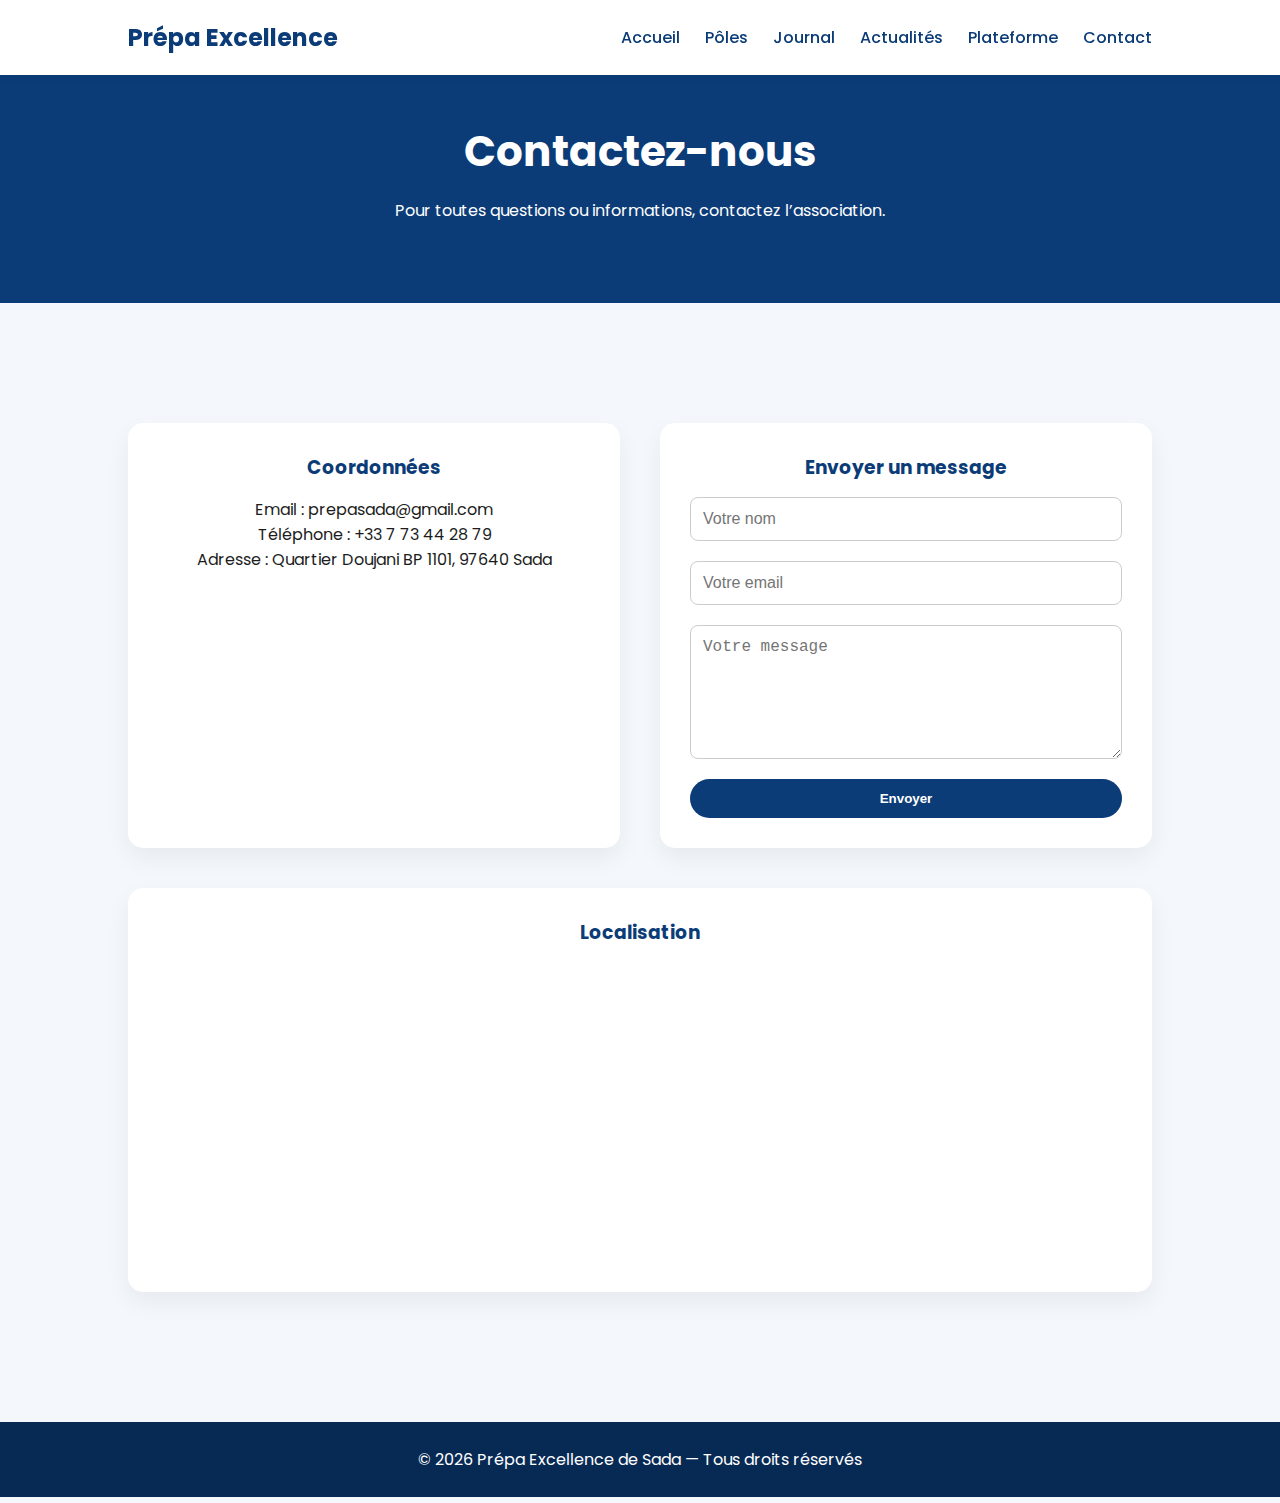
<file: contact.html>
<!DOCTYPE html>
<html lang="fr">
<head>
<meta charset="UTF-8">
<meta name="viewport" content="width=device-width, initial-scale=1.0">
<title>Contact - Prépa Excellence de Sada</title>

<link href="https://fonts.googleapis.com/css2?family=Poppins:wght@300;400;600;700&display=swap" rel="stylesheet">

<style>
*{
    margin:0;
    padding:0;
    box-sizing:border-box;
}

body{
    font-family:'Poppins',sans-serif;
    background:#f4f7fb;
    color:#1c1c1c;
}

/* NAVBAR */
nav{
    width:100%;
    padding:20px 10%;
    display:flex;
    justify-content:space-between;
    align-items:center;
    background:white;
    box-shadow:0 2px 10px rgba(0,0,0,0.05);
    position:fixed;
    top:0;
    z-index:1000;
}

nav h2{
    color:#0b3c78;
}

nav ul{
    list-style:none;
    display:flex;
    gap:25px;
}

nav ul li a{
    text-decoration:none;
    color:#0b3c78;
    font-weight:500;
}

nav ul li a:hover{
    opacity:0.6;
}

/* HEADER */
.header-section{
    background:#0b3c78;
    color:white;
    padding:120px 10% 80px 10%;
    text-align:center;
}

.header-section h1{
    font-size:42px;
    margin-bottom:15px;
}

/* CONTACT FORM */
section{
    padding:80px 10%;
}

.contact-grid{
    display:grid;
    grid-template-columns:repeat(auto-fit,minmax(300px,1fr));
    gap:40px;
    margin-top:40px;
}

.contact-card{
    background:white;
    padding:30px;
    border-radius:15px;
    box-shadow:0 10px 25px rgba(0,0,0,0.06);
    text-align:center;
}

.contact-card h3{
    color:#0b3c78;
    margin-bottom:15px;
}

form{
    display:flex;
    flex-direction:column;
    gap:20px;
}

input, textarea{
    padding:12px;
    border-radius:8px;
    border:1px solid #ccc;
    font-size:16px;
}

button{
    padding:12px;
    background:#0b3c78;
    color:white;
    font-weight:600;
    border:none;
    border-radius:25px;
    cursor:pointer;
    transition:0.3s;
}

button:hover{
    opacity:0.8;
}

/* MAP */
.map-container{
    width:100%;
    height:300px;
    border-radius:15px;
    overflow:hidden;
}

/* FOOTER */
footer{
    background:#072a55;
    color:white;
    text-align:center;
    padding:25px;
    margin-top:50px;
}
</style>
</head>

<body>

<nav>
    <h2>Prépa Excellence</h2>
    <ul>
        <li><a href="index.html">Accueil</a></li>
        <li><a href="poles.html">Pôles</a></li>
        <li><a href="journal.html">Journal</a></li>
        <li><a href="actualites.html">Actualités</a></li>
        <li><a href="plateforme.html">Plateforme</a></li>
        <li><a href="contact.html">Contact</a></li>
    </ul>
</nav>

<div class="header-section">
    <h1>Contactez-nous</h1>
    <p>Pour toutes questions ou informations, contactez l’association.</p>
</div>

<section>
    <div class="contact-grid">

        <!-- Coordonnées -->
        <div class="contact-card">
            <h3>Coordonnées</h3>
            <p>Email : prepasada@gmail.com</p>
            <p>Téléphone : +33 7 73 44 28 79</p>
            <p>Adresse : Quartier Doujani BP 1101, 97640 Sada</p>
        </div>

        <!-- Formulaire -->
        <div class="contact-card">
            <h3>Envoyer un message</h3>
            <form action="mailto:prepasada@gmail.com" method="post" enctype="text/plain">
                <input type="text" name="nom" placeholder="Votre nom" required>
                <input type="email" name="email" placeholder="Votre email" required>
                <textarea name="message" rows="6" placeholder="Votre message" required></textarea>
                <button type="submit">Envoyer</button>
            </form>
        </div>

        <!-- Carte Google Maps -->
        <div class="contact-card" style="grid-column: span 2;">
            <h3>Localisation</h3>
            <div class="map-container">
                <iframe src="https://www.google.com/maps/embed?pb=!1m18!1m12!1m3!1d3955.221998618847!2d45.212234!3d-12.817893!2m3!1f0!2f0!3f0!3m2!1i1024!2i768!4f13.1!3m3!1m2!1s0x0%3A0x0!2zMTLCsDQ5JzQ0LjMiTiA0NcKwMTInMTQuMCJF!5e0!3m2!1sfr!2sfr!4v1676668800000!5m2!1sfr!2sfr" width="100%" height="100%" style="border:0;" allowfullscreen="" loading="lazy"></iframe>
            </div>
        </div>

    </div>
</section>

<footer>
© 2026 Prépa Excellence de Sada — Tous droits réservés
</footer>

</body>
</html>
</file>
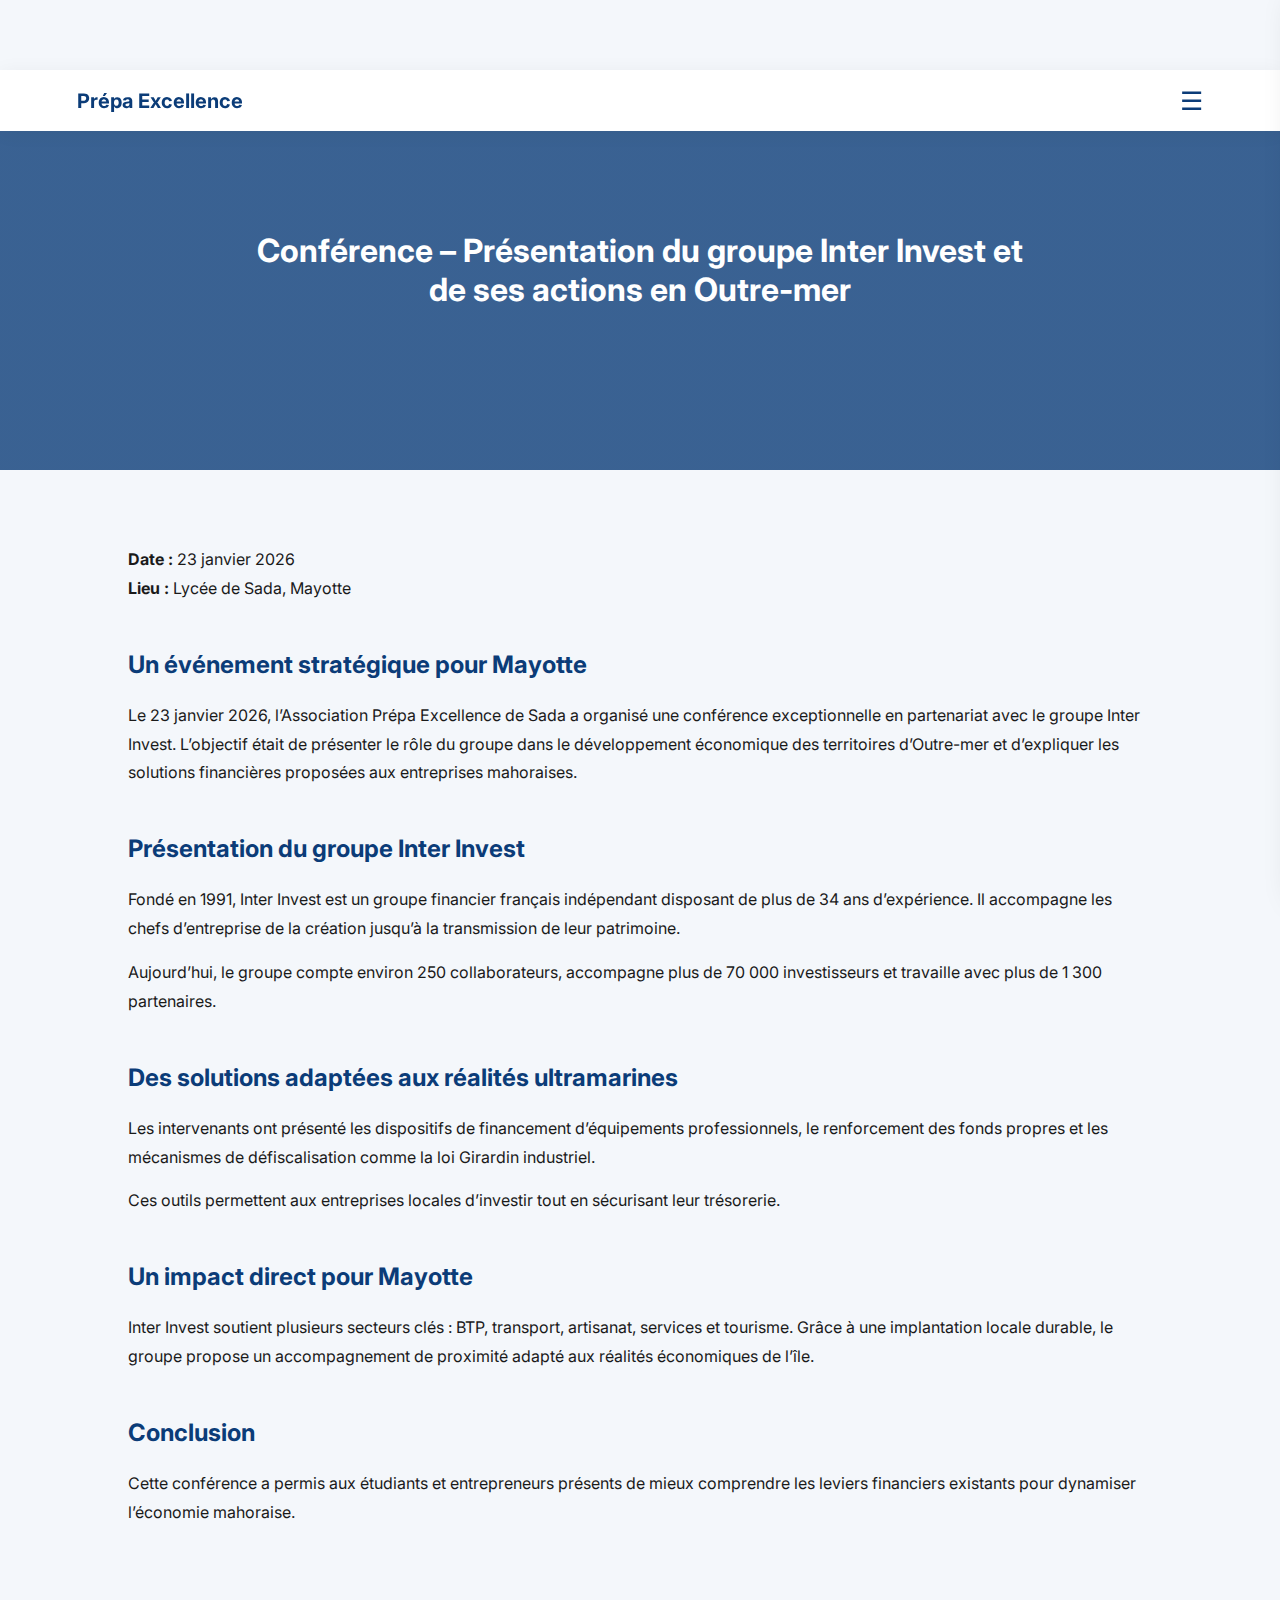
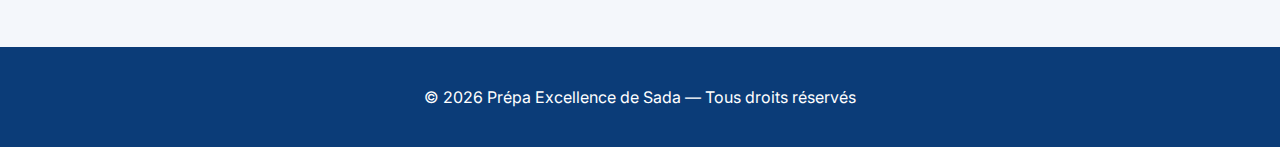
<file: evenement-interinvest.html>
<!DOCTYPE html>
<html lang="fr">
<head>
<meta charset="UTF-8">
<meta name="viewport" content="width=device-width, initial-scale=1.0">
<title>Conférence Inter Invest - Prépa Excellence</title>

<link href="https://fonts.googleapis.com/css2?family=Inter:wght@300;400;600;700&display=swap" rel="stylesheet">

<style>
*{margin:0;padding:0;box-sizing:border-box}
body{font-family:'Inter',sans-serif;background:#f4f7fb;color:#1a1a1a}

/* HEADER */
header{
  position:fixed;
  width:100%;
  background:white;
  padding:15px 6%;
  display:flex;
  justify-content:space-between;
  align-items:center;
  box-shadow:0 2px 20px rgba(0,0,0,0.05);
  z-index:1000;
}

.logo{font-weight:700;font-size:20px;color:#0b3c78}
.menu{font-size:26px;cursor:pointer;color:#0b3c78}

/* MENU */
.side-menu{
  position:fixed;
  top:0;
  right:-320px;
  width:300px;
  height:100%;
  background:white;
  box-shadow:-5px 0 30px rgba(0,0,0,0.15);
  padding:70px 30px;
  display:flex;
  flex-direction:column;
  transition:0.4s ease;
  z-index:2000;
}

.side-menu a{
  text-decoration:none;
  color:#0b3c78;
  font-weight:600;
  margin:15px 0;
  font-size:18px;
}

.close-btn{
  position:absolute;
  top:20px;
  right:25px;
  font-size:30px;
  cursor:pointer;
  color:#0b3c78;
}

/* HERO IMAGE */
.hero{
  margin-top:70px;
  height:400px;
  background:linear-gradient(rgba(11,60,120,0.8),rgba(11,60,120,0.8)),
  url('https://images.unsplash.com/photo-1596496051282-5e6fddc7de76?fit=crop&w=1400') center/cover;
  display:flex;
  align-items:center;
  justify-content:center;
  color:white;
  text-align:center;
  padding:20px;
}

.hero h1{
  font-size:32px;
  max-width:800px;
}

/* CONTENT */
.content{
  padding:60px 10%;
  line-height:1.8;
}

.content h2{
  margin-top:40px;
  color:#0b3c78;
}

.content p{
  margin-top:15px;
}

/* FOOTER */
footer{
  background:#0b3c78;
  color:white;
  text-align:center;
  padding:40px 6%;
  margin-top:60px;
}
</style>
</head>
<body>

<header>
  <div class="logo">Prépa Excellence</div>
  <div class="menu" onclick="openMenu()">☰</div>
</header>

<div id="sideMenu" class="side-menu">
  <span class="close-btn" onclick="closeMenu()">×</span>
  <a href="index.html">Accueil</a>
  <a href="poles.html">Pôles</a>
  <a href="journal.html">Journal</a>
  <a href="actualites.html">Actualités</a>
  <a href="plateforme.html">Plateforme</a>
  <a href="contact.html">Contact</a>
</div>

<div class="hero">
  <h1>Conférence – Présentation du groupe Inter Invest et de ses actions en Outre-mer</h1>
</div>

<div class="content">

<p><strong>Date :</strong> 23 janvier 2026<br>
<strong>Lieu :</strong> Lycée de Sada, Mayotte</p>

<h2>Un événement stratégique pour Mayotte</h2>

<p>
Le 23 janvier 2026, l’Association Prépa Excellence de Sada a organisé une conférence exceptionnelle en partenariat avec le groupe Inter Invest. L’objectif était de présenter le rôle du groupe dans le développement économique des territoires d’Outre-mer et d’expliquer les solutions financières proposées aux entreprises mahoraises.
</p>

<h2>Présentation du groupe Inter Invest</h2>

<p>
Fondé en 1991, Inter Invest est un groupe financier français indépendant disposant de plus de 34 ans d’expérience. Il accompagne les chefs d’entreprise de la création jusqu’à la transmission de leur patrimoine.
</p>

<p>
Aujourd’hui, le groupe compte environ 250 collaborateurs, accompagne plus de 70 000 investisseurs et travaille avec plus de 1 300 partenaires.
</p>

<h2>Des solutions adaptées aux réalités ultramarines</h2>

<p>
Les intervenants ont présenté les dispositifs de financement d’équipements professionnels, le renforcement des fonds propres et les mécanismes de défiscalisation comme la loi Girardin industriel.
</p>

<p>
Ces outils permettent aux entreprises locales d’investir tout en sécurisant leur trésorerie.
</p>

<h2>Un impact direct pour Mayotte</h2>

<p>
Inter Invest soutient plusieurs secteurs clés : BTP, transport, artisanat, services et tourisme. Grâce à une implantation locale durable, le groupe propose un accompagnement de proximité adapté aux réalités économiques de l’île.
</p>

<h2>Conclusion</h2>

<p>
Cette conférence a permis aux étudiants et entrepreneurs présents de mieux comprendre les leviers financiers existants pour dynamiser l’économie mahoraise.
</p>

</div>

<footer>
© 2026 Prépa Excellence de Sada — Tous droits réservés
</footer>

<script>
function openMenu(){
  document.getElementById("sideMenu").style.right="0";
}
function closeMenu(){
  document.getElementById("sideMenu").style.right="-320px";
}
</script>

</body>
</html>
</file>
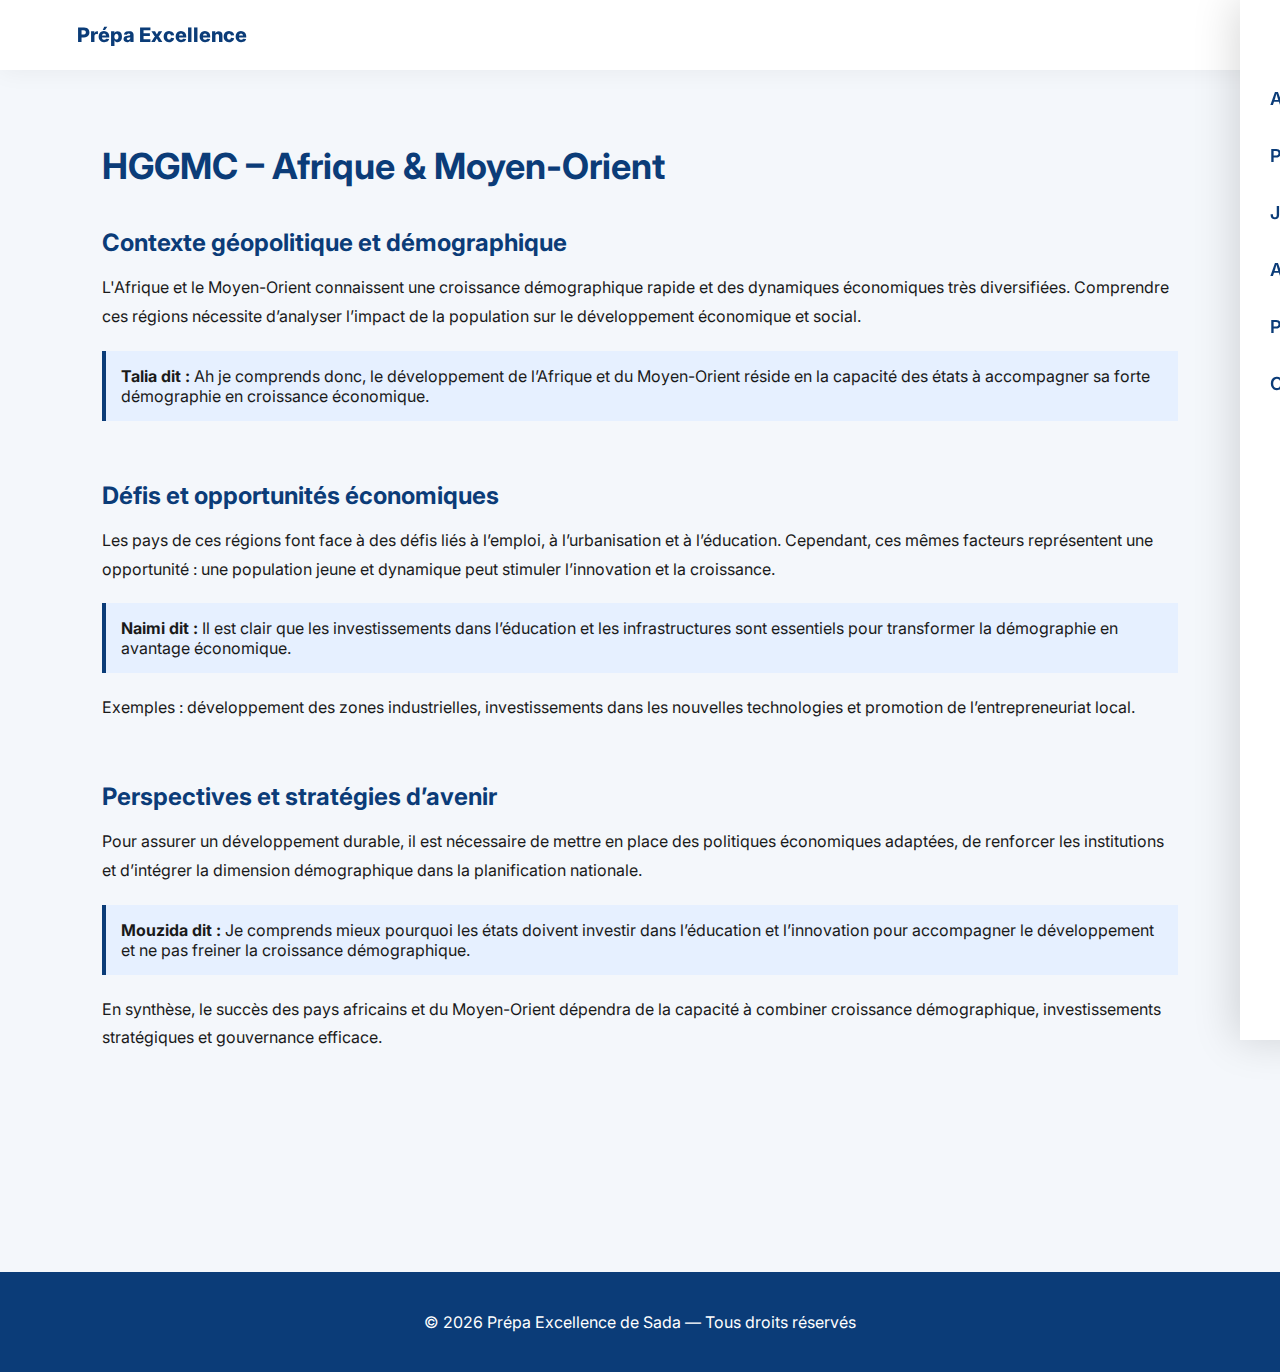
<file: fiche-hggmc-afrique-moyen-orient.html>
<!DOCTYPE html>
<html lang="fr">
<head>
<meta charset="UTF-8">
<meta name="viewport" content="width=device-width, initial-scale=1.0">
<title>Fiche HGGMC – Afrique & Moyen-Orient</title>
<link href="https://fonts.googleapis.com/css2?family=Inter:wght@300;400;600;800&display=swap" rel="stylesheet">
<style>
body{
  font-family:'Inter',sans-serif;
  background:#f4f7fb;
  color:#1a1a1a;
  margin:0;
  padding:0;
}
header{
  position:fixed;
  top:0;
  width:100%;
  padding:18px 6%;
  background:white;
  box-shadow:0 2px 25px rgba(0,0,0,0.05);
  display:flex;
  justify-content:space-between;
  align-items:center;
  z-index:1000;
}
.logo{
  font-weight:800;
  color:#0b3c78;
  font-size:20px;
  text-decoration:none;
}
.menu{font-size:28px; cursor:pointer; color:#0b3c78;}
.side-menu{
  position:fixed;
  top:0;
  right:-320px;
  width:300px;
  height:100%;
  background:white;
  box-shadow:-5px 0 40px rgba(0,0,0,0.15);
  padding:70px 30px;
  display:flex;
  flex-direction:column;
  transition:0.4s ease;
  z-index:2000;
}
.side-menu a{
  text-decoration:none;
  color:#0b3c78;
  font-weight:600;
  margin:18px 0;
  font-size:18px;
}
.close-btn{
  position:absolute;
  top:20px;
  right:25px;
  font-size:30px;
  cursor:pointer;
  color:#0b3c78;
}

/* CONTENT */
main{
  padding:120px 8%;
}
h1{
  color:#0b3c78;
  font-size:36px;
  margin-bottom:20px;
}
h2{
  color:#0b3c78;
  margin-top:40px;
  margin-bottom:15px;
}
p{
  line-height:1.8;
  margin-bottom:20px;
}
.dialogue{
  background:#e6f0ff;
  padding:15px;
  border-left:4px solid #0b3c78;
  margin-bottom:20px;
}
.section{
  margin-bottom:60px;
}

/* FOOTER */
footer{
  background:#0b3c78;
  color:white;
  text-align:center;
  padding:40px 6%;
  margin-top:40px;
}

/* ANIMATIONS */
@keyframes fadeInUp{
  from{opacity:0; transform:translateY(30px);}
  to{opacity:1; transform:translateY(0);}
}
.fade{
  animation:fadeInUp 1s ease;
}
</style>
</head>
<body>

<header>
  <a href="/" class="logo">Prépa Excellence</a>
  <div class="menu" onclick="openMenu()">☰</div>
</header>

<div id="sideMenu" class="side-menu">
  <span class="close-btn" onclick="closeMenu()">×</span>
  <a href="/">Accueil</a>
  <a href="poles.html">Pôles</a>
  <a href="journal.html">Journal</a>
  <a href="actualites.html">Actualités</a>
  <a href="plateforme.html">Plateforme</a>
  <a href="contact.html">Contact</a>
</div>

<main>
  <h1 class="fade">HGGMC – Afrique & Moyen-Orient</h1>

  <!-- Page 1 : Contexte -->
  <div class="section fade">
    <h2>Contexte géopolitique et démographique</h2>
    <p>L'Afrique et le Moyen-Orient connaissent une croissance démographique rapide et des dynamiques économiques très diversifiées. Comprendre ces régions nécessite d’analyser l’impact de la population sur le développement économique et social.</p>
    <div class="dialogue"><strong>Talia dit :</strong> Ah je comprends donc, le développement de l’Afrique et du Moyen-Orient réside en la capacité des états à accompagner sa forte démographie en croissance économique.</div>
  </div>

  <!-- Page 2 : Développement économique -->
  <div class="section fade">
    <h2>Défis et opportunités économiques</h2>
    <p>Les pays de ces régions font face à des défis liés à l’emploi, à l’urbanisation et à l’éducation. Cependant, ces mêmes facteurs représentent une opportunité : une population jeune et dynamique peut stimuler l’innovation et la croissance.</p>
    <div class="dialogue"><strong>Naimi dit :</strong> Il est clair que les investissements dans l’éducation et les infrastructures sont essentiels pour transformer la démographie en avantage économique.</div>
    <p>Exemples : développement des zones industrielles, investissements dans les nouvelles technologies et promotion de l’entrepreneuriat local.</p>
  </div>

  <!-- Page 3 : Conclusion et perspectives -->
  <div class="section fade">
    <h2>Perspectives et stratégies d’avenir</h2>
    <p>Pour assurer un développement durable, il est nécessaire de mettre en place des politiques économiques adaptées, de renforcer les institutions et d’intégrer la dimension démographique dans la planification nationale.</p>
    <div class="dialogue"><strong>Mouzida dit :</strong> Je comprends mieux pourquoi les états doivent investir dans l’éducation et l’innovation pour accompagner le développement et ne pas freiner la croissance démographique.</div>
    <p>En synthèse, le succès des pays africains et du Moyen-Orient dépendra de la capacité à combiner croissance démographique, investissements stratégiques et gouvernance efficace.</p>
  </div>
</main>

<footer>
© 2026 Prépa Excellence de Sada — Tous droits réservés
</footer>

<script>
function openMenu(){ document.getElementById("sideMenu").style.right="0"; }
function closeMenu(){ document.getElementById("sideMenu").style.right="-320px"; }
</script>

</body>
</html>
</file>
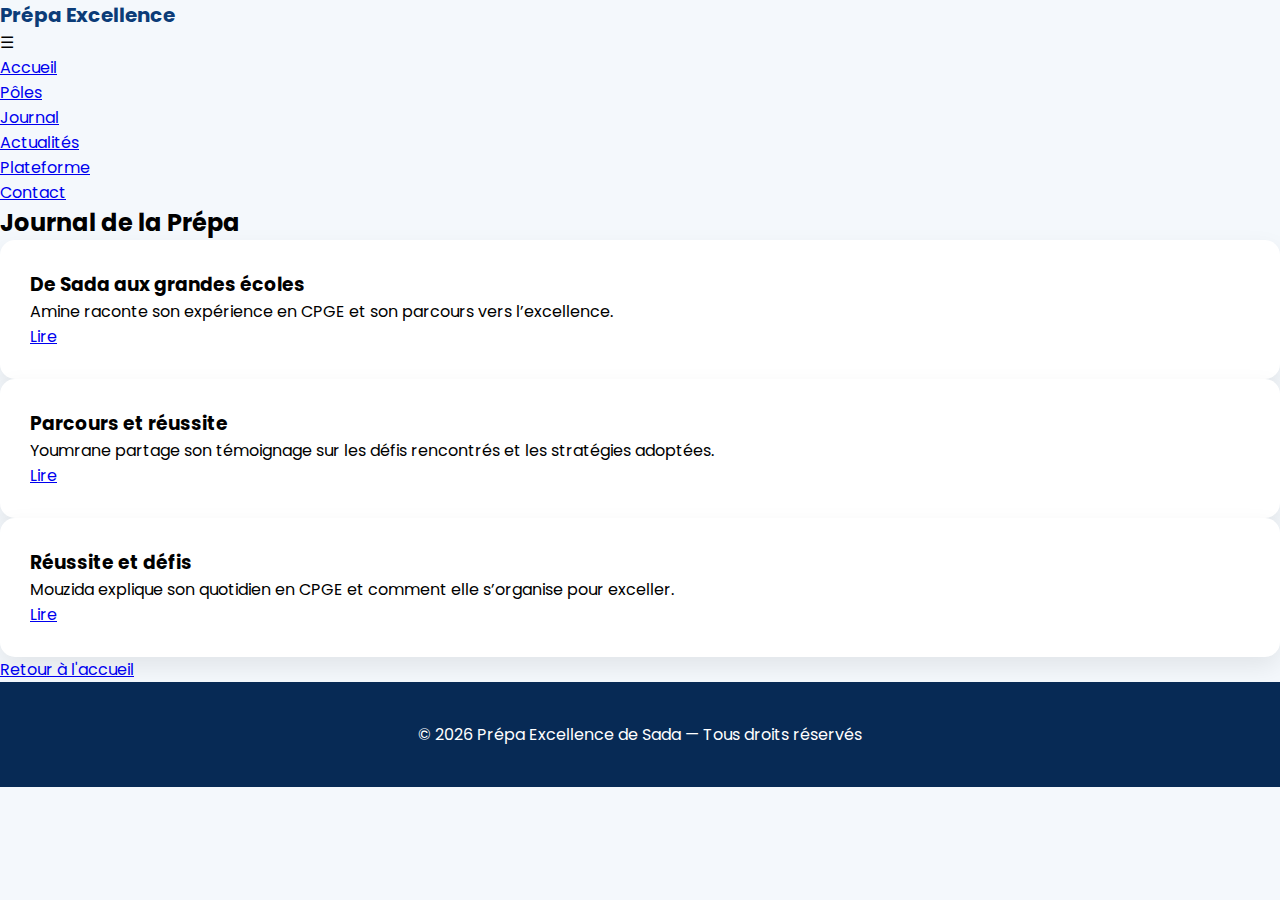
<file: journal.html>
<!DOCTYPE html>
<html lang="fr">
<head>
<meta charset="UTF-8">
<meta name="viewport" content="width=device-width, initial-scale=1.0">
<title>Journal - Prépa Excellence de Sada</title>
<link href="https://fonts.googleapis.com/css2?family=Poppins:wght@300;400;600;700&display=swap" rel="stylesheet">
<link rel="stylesheet" href="style.css">
</head>
<body>
<nav>
  <div class="logo">Prépa Excellence</div>
  <div class="hamburger" onclick="toggleMenu()">☰</div>
  <ul class="nav-links">
      <li><a href="index.html">Accueil</a></li>
      <li><a href="poles.html">Pôles</a></li>
      <li><a href="journal.html">Journal</a></li>
      <li><a href="actualites.html">Actualités</a></li>
      <li><a href="plateforme.html">Plateforme</a></li>
      <li><a href="contact.html">Contact</a></li>
  </ul>
</nav>
<script>function toggleMenu(){document.querySelector('.nav-links').classList.toggle('active');}</script>

<section>
<h2 class="section-title">Journal de la Prépa</h2>
<div class="grid">
    <div class="card">
        <h3>De Sada aux grandes écoles</h3>
        <p>Amine raconte son expérience en CPGE et son parcours vers l’excellence.</p>
        <a href="article-amine.html" class="btn">Lire</a>
    </div>
    <div class="card">
        <h3>Parcours et réussite</h3>
        <p>Youmrane partage son témoignage sur les défis rencontrés et les stratégies adoptées.</p>
        <a href="article-youmrane.html" class="btn">Lire</a>
    </div>
    <div class="card">
        <h3>Réussite et défis</h3>
        <p>Mouzida explique son quotidien en CPGE et comment elle s’organise pour exceller.</p>
        <a href="article-mouzida.html" class="btn">Lire</a>
    </div>
</div>
<a href="index.html" class="btn">Retour à l'accueil</a>
</section>

<footer>© 2026 Prépa Excellence de Sada — Tous droits réservés</footer>
</body>
</html>
</file>
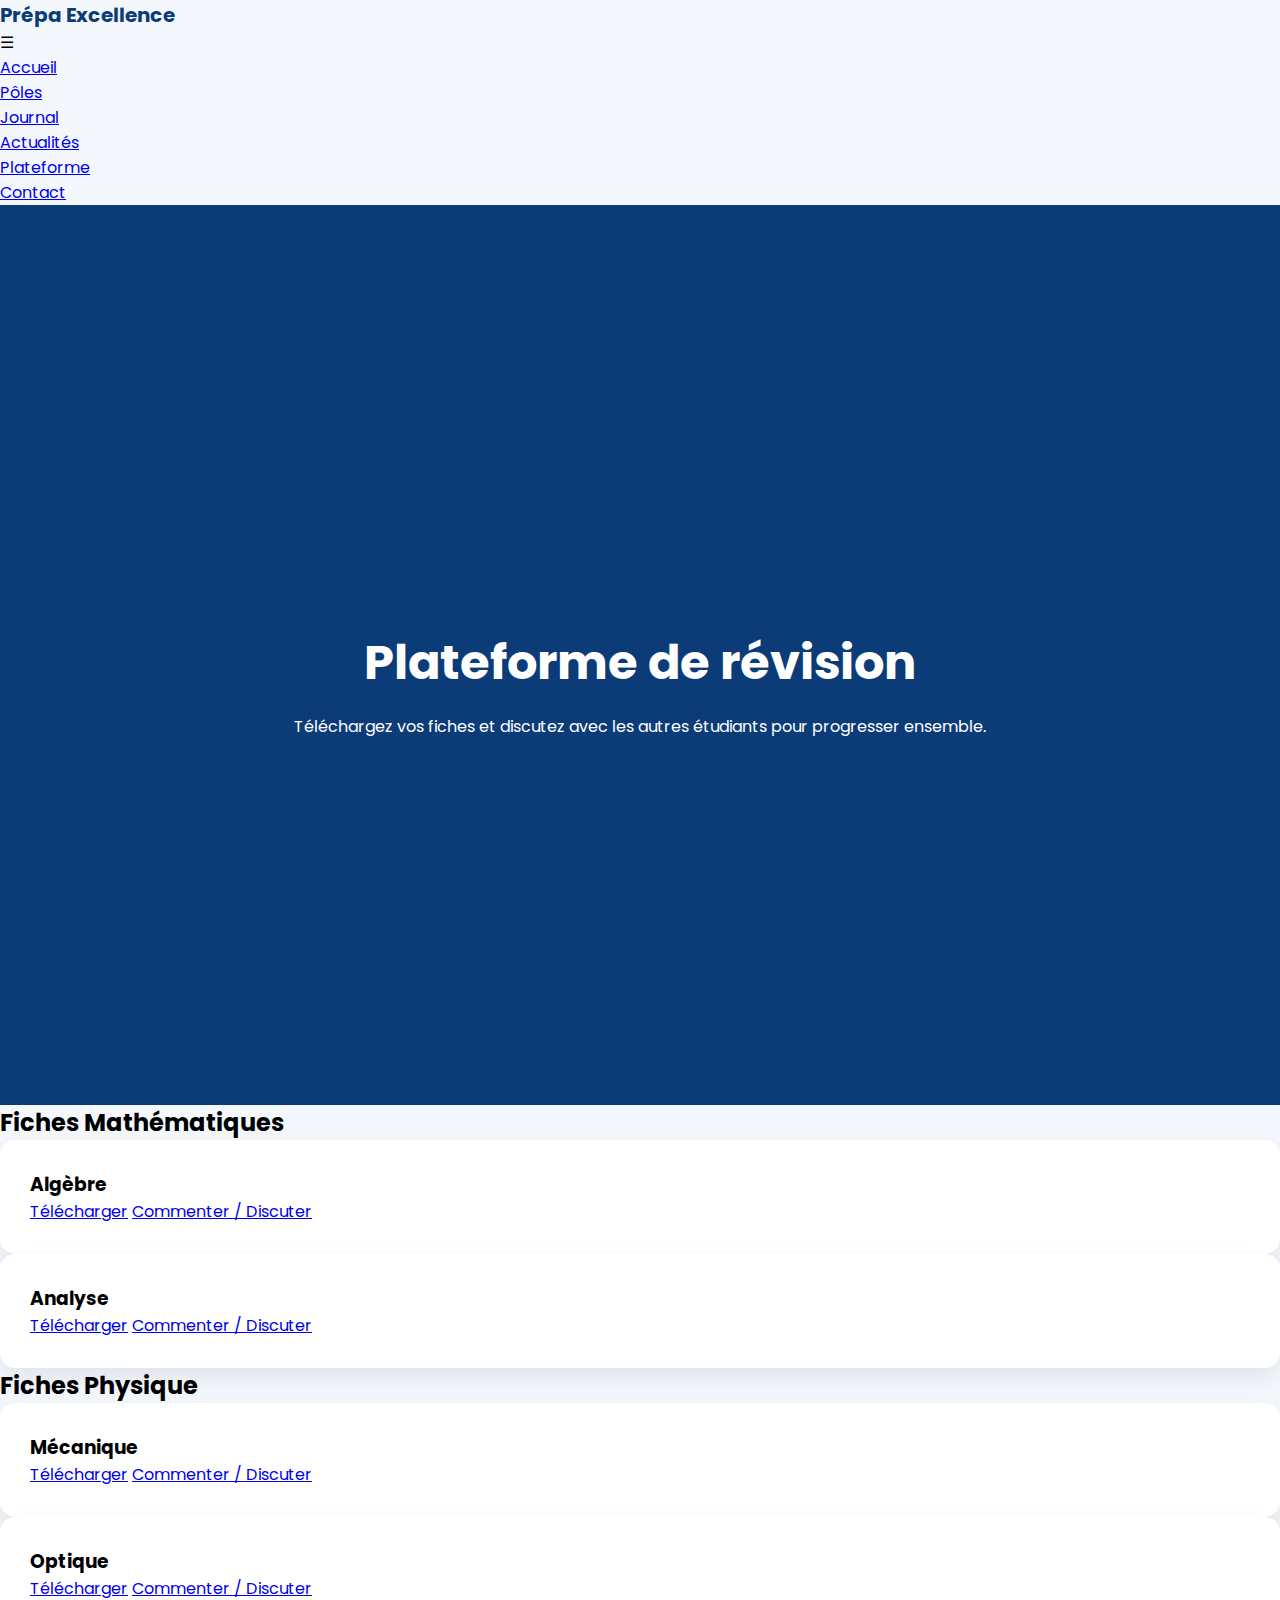
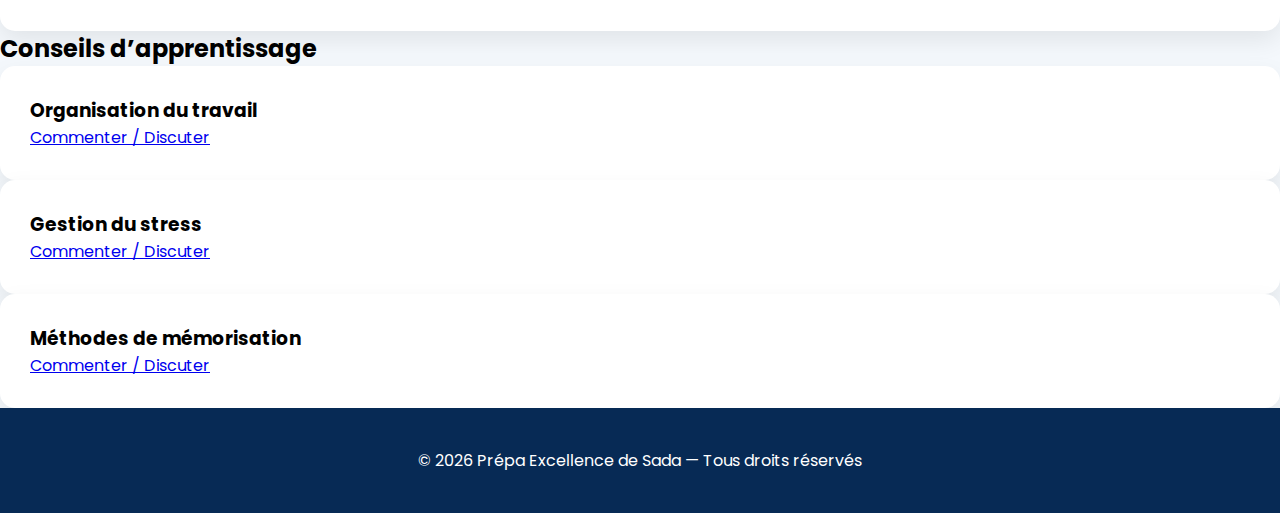
<file: plateforme.html>
<!DOCTYPE html>
<html lang="fr">
<head>
<meta charset="UTF-8">
<meta name="viewport" content="width=device-width, initial-scale=1.0">
<title>Plateforme de révision - Prépa Excellence de Sada</title>
<link href="https://fonts.googleapis.com/css2?family=Poppins:wght@300;400;600;700&display=swap" rel="stylesheet">
<link rel="stylesheet" href="style.css">
</head>
<body>

<!-- NAVBAR -->
<nav>
  <div class="logo">Prépa Excellence</div>
  <div class="hamburger" onclick="toggleMenu()">☰</div>
  <ul class="nav-links">
      <li><a href="index.html">Accueil</a></li>
      <li><a href="poles.html">Pôles</a></li>
      <li><a href="journal.html">Journal</a></li>
      <li><a href="actualites.html">Actualités</a></li>
      <li><a href="plateforme.html">Plateforme</a></li>
      <li><a href="contact.html">Contact</a></li>
  </ul>
</nav>

<script>
function toggleMenu(){ document.querySelector('.nav-links').classList.toggle('active'); }
</script>

<!-- HERO -->
<div class="hero">
  <div class="hero-content">
    <h1>Plateforme de révision</h1>
    <p>Téléchargez vos fiches et discutez avec les autres étudiants pour progresser ensemble.</p>
  </div>
</div>

<section>
  <h2 class="section-title">Fiches Mathématiques</h2>
  <div class="grid">
      <div class="card">
          <h3>Algèbre</h3>
          <a href="https://github.com/TONCOMPTE/prepa-fiches/raw/main/math/algebre.pdf" class="btn" target="_blank">Télécharger</a>
          <a href="https://github.com/TONCOMPTE/prepa-fiches/discussions/1" class="btn" target="_blank">Commenter / Discuter</a>
      </div>
      <div class="card">
          <h3>Analyse</h3>
          <a href="https://github.com/TONCOMPTE/prepa-fiches/raw/main/math/analyse.pdf" class="btn" target="_blank">Télécharger</a>
          <a href="https://github.com/TONCOMPTE/prepa-fiches/discussions/2" class="btn" target="_blank">Commenter / Discuter</a>
      </div>
  </div>

  <h2 class="section-title">Fiches Physique</h2>
  <div class="grid">
      <div class="card">
          <h3>Mécanique</h3>
          <a href="https://github.com/TONCOMPTE/prepa-fiches/raw/main/physique/mecanique.pdf" class="btn" target="_blank">Télécharger</a>
          <a href="https://github.com/TONCOMPTE/prepa-fiches/discussions/3" class="btn" target="_blank">Commenter / Discuter</a>
      </div>
      <div class="card">
          <h3>Optique</h3>
          <a href="https://github.com/TONCOMPTE/prepa-fiches/raw/main/physique/optique.pdf" class="btn" target="_blank">Télécharger</a>
          <a href="https://github.com/TONCOMPTE/prepa-fiches/discussions/4" class="btn" target="_blank">Commenter / Discuter</a>
      </div>
  </div>

  <h2 class="section-title">Conseils d’apprentissage</h2>
  <div class="grid">
      <div class="card">
          <h3>Organisation du travail</h3>
          <a href="https://github.com/TONCOMPTE/prepa-fiches/discussions/5" class="btn" target="_blank">Commenter / Discuter</a>
      </div>
      <div class="card">
          <h3>Gestion du stress</h3>
          <a href="https://github.com/TONCOMPTE/prepa-fiches/discussions/6" class="btn" target="_blank">Commenter / Discuter</a>
      </div>
      <div class="card">
          <h3>Méthodes de mémorisation</h3>
          <a href="https://github.com/TONCOMPTE/prepa-fiches/discussions/7" class="btn" target="_blank">Commenter / Discuter</a>
      </div>
  </div>
</section>

<footer>
© 2026 Prépa Excellence de Sada — Tous droits réservés
</footer>

</body>
</html>
</file>
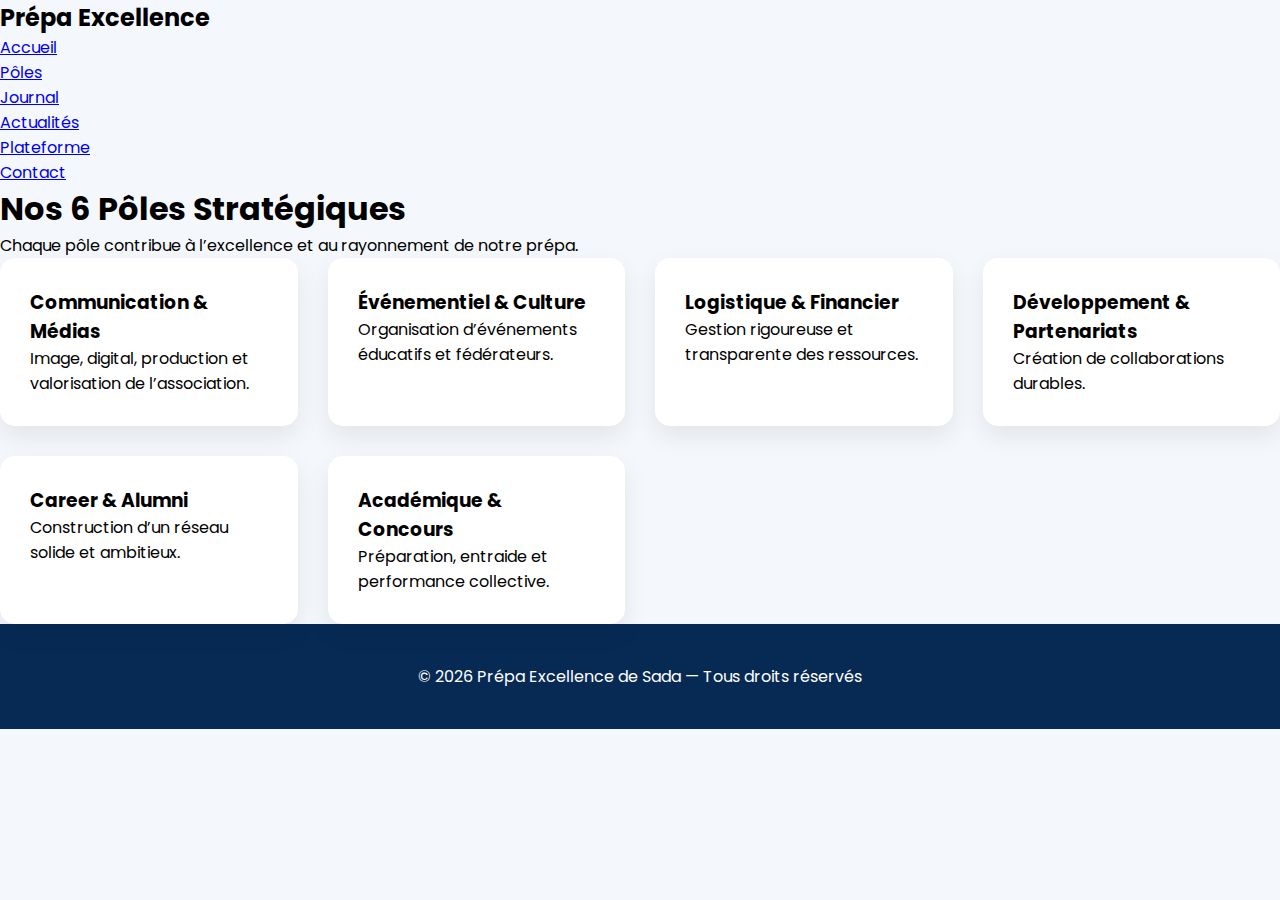
<file: poles.html>
<!DOCTYPE html>
<html lang="fr">
<head>
<meta charset="UTF-8">
<meta name="viewport" content="width=device-width, initial-scale=1.0">
<title>Pôles - Prépa Excellence de Sada</title>
<link href="https://fonts.googleapis.com/css2?family=Poppins:wght@300;400;600;700&display=swap" rel="stylesheet">
<link rel="stylesheet" href="style.css">
</head>
<body>

<nav>
    <h2>Prépa Excellence</h2>
    <ul>
        <li><a href="index.html">Accueil</a></li>
        <li><a href="poles.html">Pôles</a></li>
        <li><a href="journal.html">Journal</a></li>
        <li><a href="actualites.html">Actualités</a></li>
        <li><a href="plateforme.html">Plateforme</a></li>
        <li><a href="contact.html">Contact</a></li>
    </ul>
</nav>

<div class="header-section">
    <h1>Nos 6 Pôles Stratégiques</h1>
    <p>Chaque pôle contribue à l’excellence et au rayonnement de notre prépa.</p>
</div>

<section>
    <div class="grid" style="display:grid; grid-template-columns:repeat(auto-fit,minmax(280px,1fr)); gap:30px;">
        <div class="card">
            <h3>Communication & Médias</h3>
            <p>Image, digital, production et valorisation de l’association.</p>
        </div>
        <div class="card">
            <h3>Événementiel & Culture</h3>
            <p>Organisation d’événements éducatifs et fédérateurs.</p>
        </div>
        <div class="card">
            <h3>Logistique & Financier</h3>
            <p>Gestion rigoureuse et transparente des ressources.</p>
        </div>
        <div class="card">
            <h3>Développement & Partenariats</h3>
            <p>Création de collaborations durables.</p>
        </div>
        <div class="card">
            <h3>Career & Alumni</h3>
            <p>Construction d’un réseau solide et ambitieux.</p>
        </div>
        <div class="card">
            <h3>Académique & Concours</h3>
            <p>Préparation, entraide et performance collective.</p>
        </div>
    </div>
</section>

<footer>
© 2026 Prépa Excellence de Sada — Tous droits réservés
</footer>

</body>
</html>
</file>
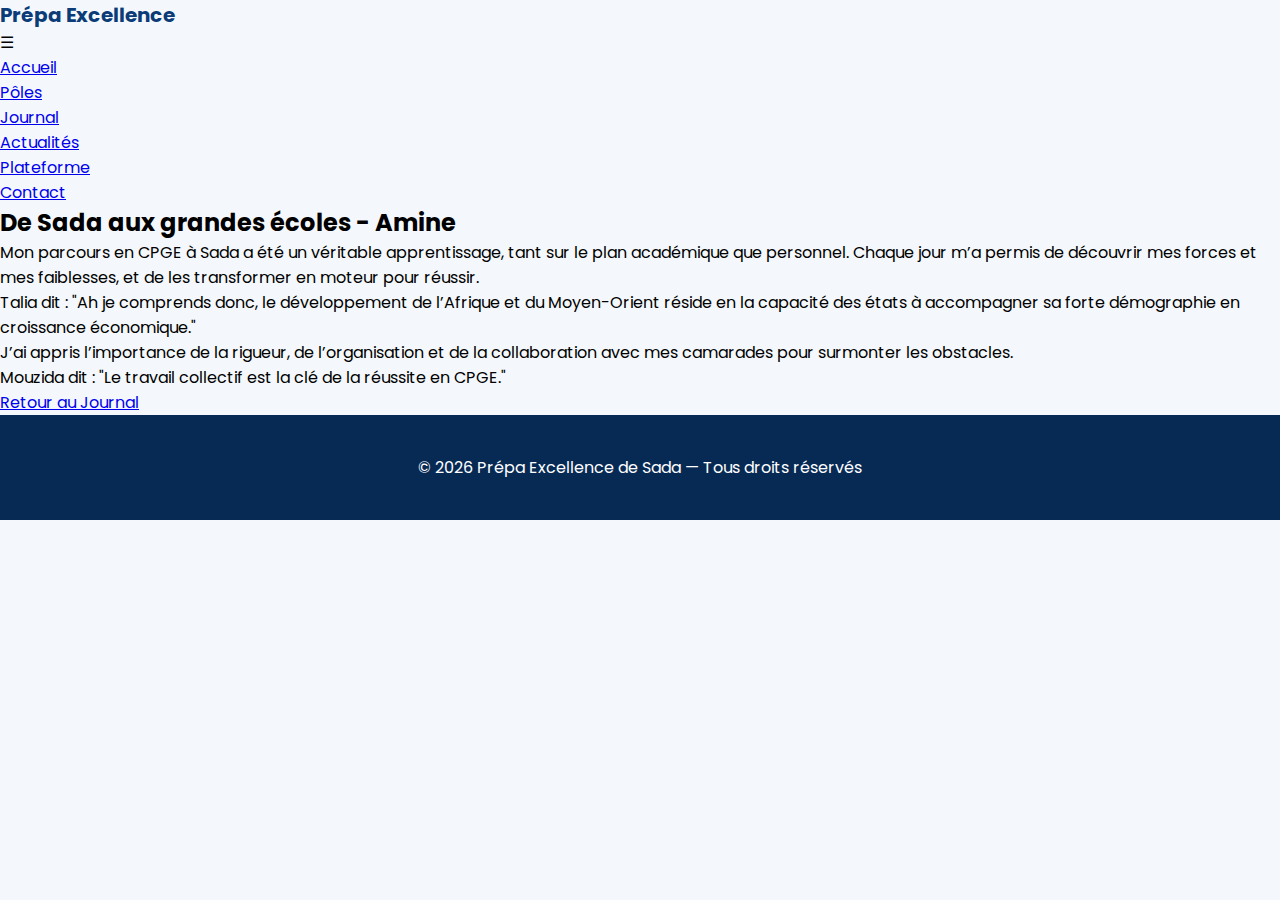
<file: recit-amine.html>
<!DOCTYPE html>
<html lang="fr">
<head>
<meta charset="UTF-8">
<meta name="viewport" content="width=device-width, initial-scale=1.0">
<title>Récit d'Amine - Prépa Excellence</title>
<link href="https://fonts.googleapis.com/css2?family=Poppins:wght@300;400;600;700&display=swap" rel="stylesheet">
<link rel="stylesheet" href="style.css">
</head>
<body>
<nav>
  <div class="logo">Prépa Excellence</div>
  <div class="hamburger" onclick="toggleMenu()">☰</div>
  <ul class="nav-links">
      <li><a href="index.html">Accueil</a></li>
      <li><a href="poles.html">Pôles</a></li>
      <li><a href="journal.html">Journal</a></li>
      <li><a href="actualites.html">Actualités</a></li>
      <li><a href="plateforme.html">Plateforme</a></li>
      <li><a href="contact.html">Contact</a></li>
  </ul>
</nav>
<script>function toggleMenu(){document.querySelector('.nav-links').classList.toggle('active');}</script>

<section>
<h2 class="section-title">De Sada aux grandes écoles - Amine</h2>
<p>Mon parcours en CPGE à Sada a été un véritable apprentissage, tant sur le plan académique que personnel. Chaque jour m’a permis de découvrir mes forces et mes faiblesses, et de les transformer en moteur pour réussir.</p>
<p>Talia dit : "Ah je comprends donc, le développement de l’Afrique et du Moyen-Orient réside en la capacité des états à accompagner sa forte démographie en croissance économique."</p>
<p>J’ai appris l’importance de la rigueur, de l’organisation et de la collaboration avec mes camarades pour surmonter les obstacles.</p>
<p>Mouzida dit : "Le travail collectif est la clé de la réussite en CPGE."</p>
<a href="journal.html" class="btn">Retour au Journal</a>
</section>

<footer>© 2026 Prépa Excellence de Sada — Tous droits réservés</footer>
</body>
</html>
</file>
<file: style.css>
:root {
  --primary: #0B3C78;
  --light: #f4f8fc;
}

* {
  margin: 0;
  padding: 0;
  box-sizing: border-box;
}

body {
  font-family: 'Poppins', sans-serif;
  background: var(--light);
}

/* NAVBAR */

.navbar {
  position: fixed;
  width: 100%;
  top: 0;
  background: white;
  display: flex;
  justify-content: space-between;
  align-items: center;
  padding: 20px 8%;
  box-shadow: 0 2px 10px rgba(0,0,0,0.05);
  z-index: 1000;
}

.logo {
  font-weight: 700;
  font-size: 20px;
  color: var(--primary);
  cursor: pointer;
}

.burger div {
  width: 28px;
  height: 3px;
  background: var(--primary);
  margin: 5px;
}

/* MENU */

.menu-overlay {
  position: fixed;
  top: 0;
  right: -100%;
  width: 100%;
  height: 100vh;
  background: var(--primary);
  color: white;
  padding: 120px 10%;
  transition: 0.4s;
}

.menu-overlay.active {
  right: 0;
}

.menu-overlay li {
  font-size: 28px;
  margin-bottom: 30px;
  list-style: none;
  cursor: pointer;
}

/* HERO */

.hero {
  height: 100vh;
  background: var(--primary);
  color: white;
  display: flex;
  flex-direction: column;
  justify-content: center;
  align-items: center;
  padding-top: 80px;
  text-align: center;
  position: relative;
}

.hero h1 {
  font-size: 48px;
  margin-bottom: 15px;
}

.hero p {
  margin-bottom: 25px;
}

.hero button {
  padding: 14px 35px;
  border: none;
  background: white;
  color: var(--primary);
  border-radius: 30px;
  font-weight: 600;
  cursor: pointer;
}

.wave {
  position: absolute;
  bottom: 0;
  width: 100%;
}

/* SECTION */

.section {
  padding: 120px 8%;
  text-align: center;
}

.section h2 {
  font-size: 36px;
  margin-bottom: 50px;
  color: var(--primary);
}

.cards {
  display: grid;
  grid-template-columns: repeat(auto-fit, minmax(250px,1fr));
  gap: 30px;
}

.card {
  background: white;
  padding: 30px;
  border-radius: 15px;
  box-shadow: 0 10px 25px rgba(0,0,0,0.08);
  cursor: pointer;
  transition: 0.3s;
}

.card:hover {
  transform: translateY(-10px);
}

/* FOOTER */

footer {
  background: #072a55;
  color: white;
  text-align: center;
  padding: 40px;
}
</file>
